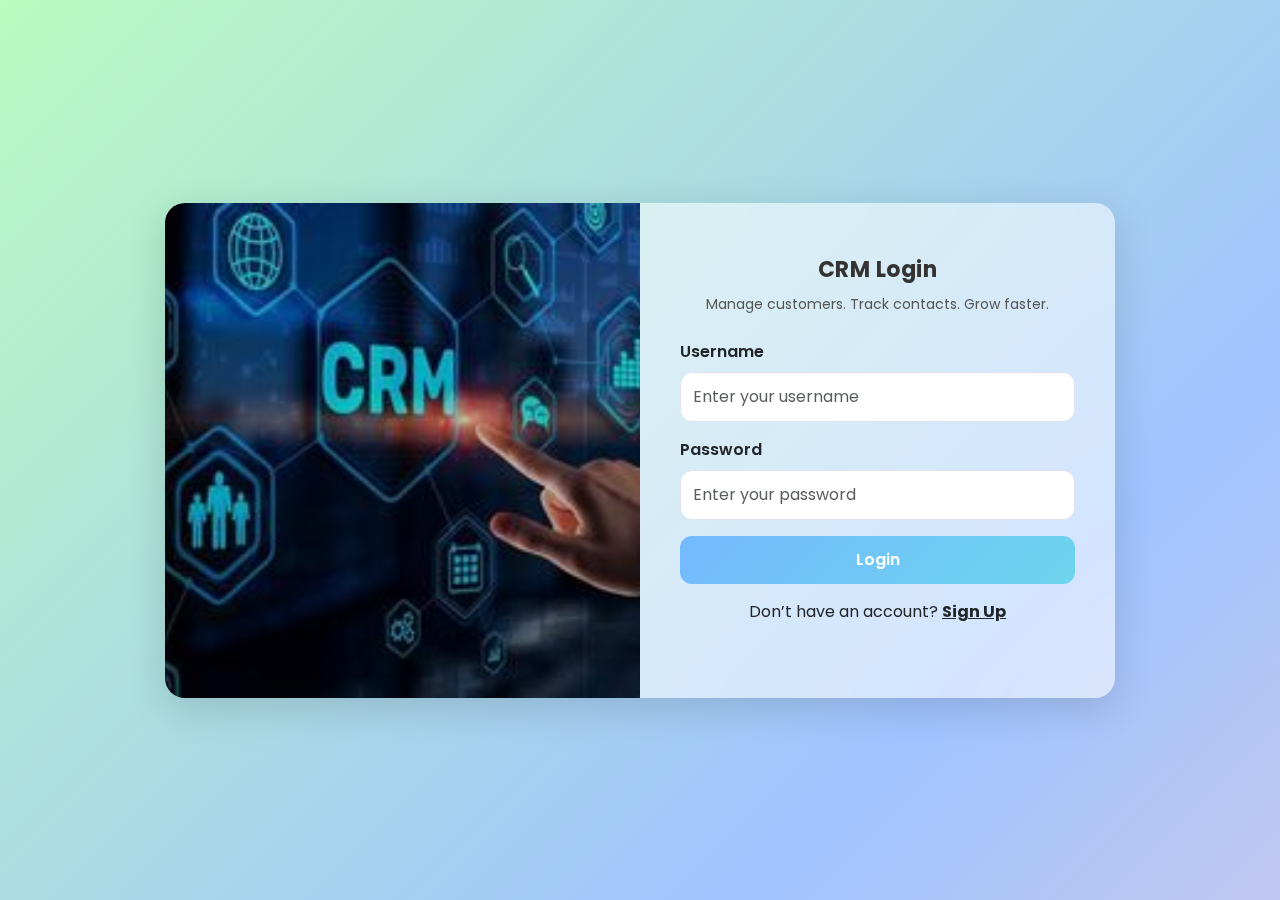
<file: app/src/main/resources/static/index.html>
<!DOCTYPE html>
<html lang="en">

<head>
  <meta charset="UTF-8">
  <title>Login</title>

  <link rel="stylesheet" href="css/styles.css">
  <link href="https://cdn.jsdelivr.net/npm/bootstrap@5.3.0/dist/css/bootstrap.min.css" rel="stylesheet">

  <style>

    /* Full-page soft pastel gradient */
    body {
      height: 100vh;
      margin: 0;
      background: linear-gradient(135deg, #b9fbc0, #a0c4ff, #ffcfd2);
      background-size: 150% 150%;
      animation: gradientMove 12s ease infinite;
    }

    @keyframes gradientMove {
      0% { background-position: 0% 50%; }
      50% { background-position: 100% 50%; }
      100% { background-position: 0% 50%; }
    }

    /* Center container */
    .login-wrapper {
      height: 100%;
      display: flex;
      justify-content: center;
      align-items: center;
      padding: 20px;
    }

    /* Glassmorphism Login Box */
    .login-container {
      width: 100%;
      max-width: 950px;
      border-radius: 20px;
      backdrop-filter: blur(18px);
      background: rgba(255, 255, 255, 0.55);
      box-shadow: 0px 10px 40px rgba(0,0,0,0.14);
      overflow: hidden;
      animation: fadeIn 0.8s ease;
    }

    @keyframes fadeIn {
      from { opacity: 0; transform: translateY(12px); }
      to   { opacity: 1; transform: translateY(0); }
    }

    /* Image side */
    .login-image {
      position: relative;
      padding: 0;
    }

    .login-image img {
      width: 100%;
      height: 100%;
      object-fit: cover;
      filter: brightness(0.85);
    }

    .image-overlay {
      position: absolute;
      top: 0;
      height: 100%;
      width: 100%;
      background: linear-gradient(180deg, transparent, rgba(0,0,0,0.2));
    }

    /* Form section */
    .login-form-section {
      padding: 50px 40px;
    }

    .brand-title {
      font-size: 22px;
      font-weight: 700;
      color: #333;
      text-align: center;
      margin-bottom: 8px;
      letter-spacing: 0.5px;
    }

    .brand-subtext {
      text-align: center;
      font-size: 14px;
      color: #555;
      margin-bottom: 25px;
    }

    .form-control {
      background: #ffffff;
      border-radius: 12px;
      border: 1px solid #dfe3eb;
      padding: 12px;
      font-size: 16px;
    }

    .form-control:focus {
      border-color: #74b9ff;
      box-shadow: 0 0 6px rgba(116, 185, 255, 0.5);
    }

    .btn-login {
      background: linear-gradient(135deg, #74b9ff, #6dd5ed);
      border: none;
      padding: 12px 18px;
      border-radius: 12px;
      font-weight: 600;
      width: 100%;
      color: #fff;
      font-size: 16px;
      transition: 0.2s;
    }

    .btn-login:hover {
      background: linear-gradient(135deg, #4fa3f7, #54c0e8);
      transform: translateY(-2px);
      box-shadow: 0 6px 14px rgba(0,0,0,0.15);
    }

    #loginMessage {
      font-weight: 600;
    }
  </style>
</head>

<body>

  <div class="login-wrapper">

    <div class="row login-container g-0">

      <!-- Left Image -->
      <div class="col-md-6 login-image">
        <img 
          src="images/crm-customer-relationship-management-customer-orientation-concept-photo.jpg"
          alt="Login Image">
        <div class="image-overlay"></div>
      </div>

      <!-- Right Login Form -->
      <div class="col-md-6 login-form-section d-flex flex-column justify-content-center">

        <div class="brand-title">CRM Login</div>
        <div class="brand-subtext">Manage customers. Track contacts. Grow faster.</div>

        <form id="loginForm" onsubmit="login(event)">

          <div class="mb-3">
            <label for="username" class="form-label fw-semibold">Username</label>
            <input 
              type="text" 
              id="username" 
              class="form-control"
              placeholder="Enter your username"
              required>
          </div>

          <div class="mb-3">
            <label for="password" class="form-label fw-semibold">Password</label>
            <input 
              type="password" 
              id="password" 
              class="form-control"
              placeholder="Enter your password"
              required>
          </div>

          <button type="submit" class="btn-login mb-3">Login</button>

          <p class="text-center">
            Don’t have an account?
            <a href="users.html" class="fw-bold text-dark">Sign Up</a>
          </p>

        </form>

        <div id="loginMessage" class="text-center mt-2"></div>

      </div>
    </div>

  </div>

  <script src="js/login.js"></script>
</body>

</html>
</file>
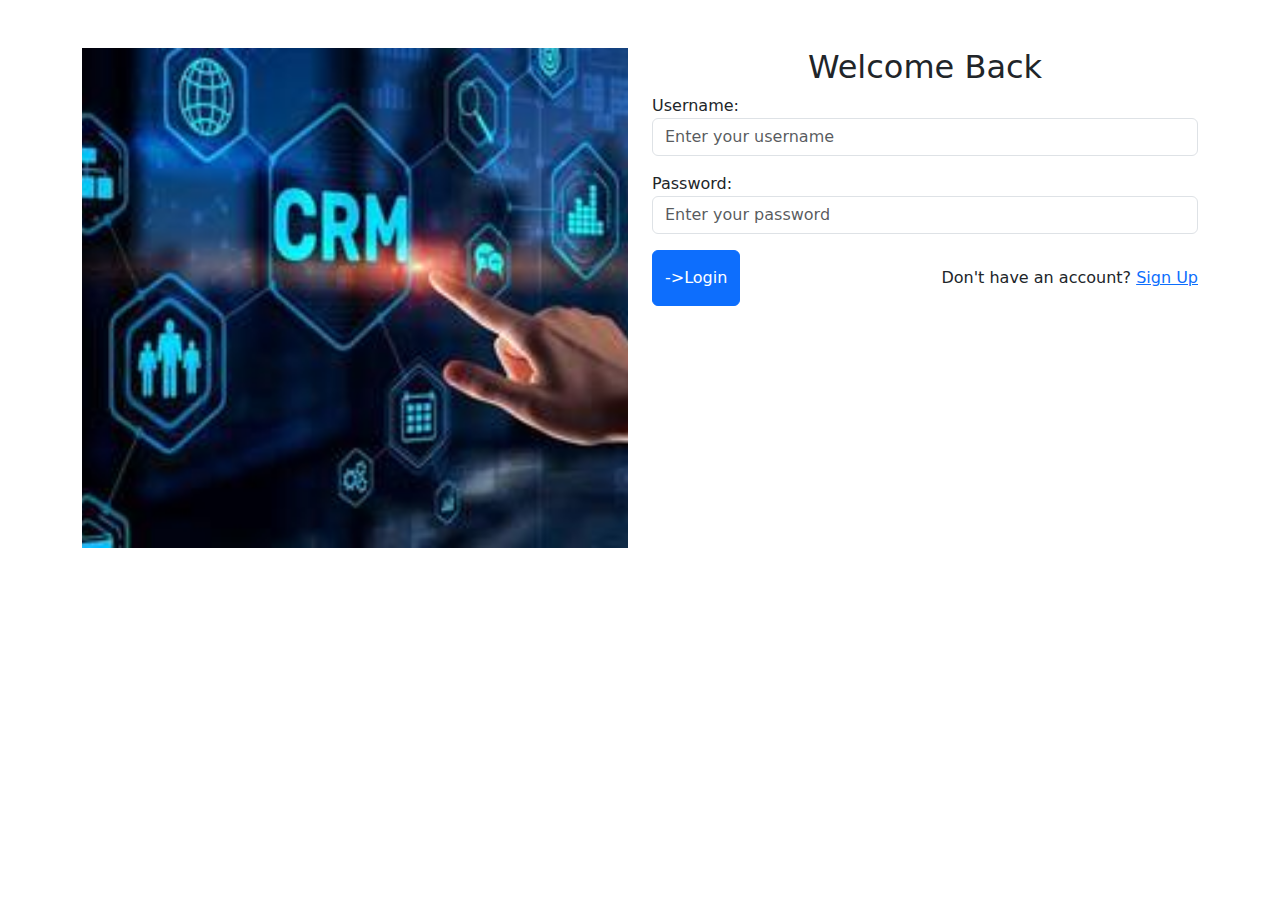
<file: dashboard/src/main/resources/static/index.html>
<!DOCTYPE html>
<html>
<head>
  <meta charset="UTF-8">
  <title>Login</title>
  <link rel="stylesheet" href="css/styles.css">
  <link href="https://cdn.jsdelivr.net/npm/bootstrap@5.3.0/dist/css/bootstrap.min.css" rel="stylesheet">
</head>
<body class="container mt-5">
  <div class="row">
    <div class="col-md-6">
      <img src="images/crm-customer-relationship-management-customer-orientation-concept-photo.jpg" alt="Login Image"  class="img-fluid h-100" style="min-height: 500px; object-fit: cover;">
    </div>
    <div class="col-md-6">
      <h2 class="text-center">Welcome Back</h2>
      <div class="mb-3">
        <label>Username:</label>
        <input type="text" id="username" class="form-control" placeholder="Enter your username">
      </div>
  <div class="mb-3">
    <label>Password:</label>
    <input type="password" id="password" class="form-control" placeholder="Enter your password">
  </div>
  <div class="d-flex justify-content-between">
    <button class="btn btn-primary" onclick="login()">->Login</button>
    <p class="mt-3">Don't have an account? <a href="users.html">Sign Up</a></p>
  </div>
  <script src="js/login.js"></script>
</body>
</html>
</file>
<file: app/src/main/resources/static/css/styles.css>
/* ----------------------------------------------------------
   Pastel Modern CRM UI
   Light background + pastel card accents
   100% compatible with your existing JS
-----------------------------------------------------------*/

/* Base font */
@import url('https://fonts.googleapis.com/css2?family=Poppins:wght@300;400;500;600;700&display=swap');

* {
  font-family: "Poppins", sans-serif;
  box-sizing: border-box;
}

/* Page background */
body {
  background: #c9a2b8;
  color: #333;
}

/* Sidebar Navigation (Clean pastel look) */
nav {
  min-height: 100vh;
  width: 240px;
  background: #f3a2a5;
  border-right: 2px solid #eef2f5;
  padding: 20px;
}

.nav-link {
  padding: 10px 12px;
  margin-bottom: 6px;
  border-radius: 8px;
  font-weight: 500;
  color: #333 !important;
}

.nav-link:hover {
  background: #e6f4ff;
  color: #0077cc !important;
}

/* Main content */
.main-content {
  margin-left: 40px;
  padding: 20px;
}

/* Form controls */
.form-control {
  border-radius: 8px;
  border: 1px solid #ddd;
}

.form-control:focus {
  border-color: #74b9ff;
  box-shadow: 0 0 4px rgba(52, 152, 219, 0.4);
}

/* Buttons */
.btn-primary {
  background: #74b9ff;
  border: none;
  padding: 8px 16px;
  border-radius: 8px;
  font-weight: 600;
}
.btn-primary:hover {
  background: #4fa3f7;
}

.btn-warning {
  background: #ffd6a5;
  border: none;
  font-weight: 600;
  color: #805500;
}
.btn-warning:hover {
  background: #ffca88;
}

.btn-danger {
  background: #ffadad;
  border: none;
  font-weight: 600;
}
.btn-danger:hover {
  background: #ff8f8f;
}

/* Cards – pastel themed */
.card {
  border: none;
  border-radius: 16px;
  box-shadow: 0px 4px 14px rgba(0, 0, 0, 0.06);
  padding: 15px;
}

.card.mint { background: #a8e6cf; }
.card.sky  { background: #a0c4ff; }
.card.peach { background: #ffd6a5; }
.card.lavender { background: #cdb4db; }

.card-title {
  font-weight: 700;
}

.card-text {
  font-size: 26px;
  font-weight: bold;
}

/* Table styling */
.table {
  background: #f1f3bb;
  border-radius: 12px;
  overflow: hidden;
}

.table thead {
  background: #f1f3bb;
}

.table th {
  font-weight: 600;
}

.table tbody tr:hover {
  background: #f1f5f9;
}

/* Login Page */
.login-card {
  background: #ffffff;
  border-radius: 16px;
  padding: 30px;
  box-shadow: 0px 4px 18px rgba(0, 0, 0, 0.08);
}

.login-image {
  border-radius: 12px;
}

/* Lists */
.list-group-item {
  border: none;
  background: #fff;
  border-radius: 8px !important;
  margin-bottom: 6px;
  box-shadow: 0px 2px 8px rgba(0, 0, 0, 0.05);
}

/* Search box */
#searchBox {
  border-radius: 8px;
  border: 1px solid #ccc;
}

/* Responsive sidebar */
@media (max-width: 992px) {
  nav {
    position: relative;
    width: 100%;
    min-height: auto;
    border-right: none;
    border-bottom: 2px solid #eef2f5;
  }
  .main-content {
    margin-left: 0;
  }
}

.card.lemon {
  background: #fff9c4; /* soft lemon yellow */
  border: none;
  border-radius: 16px;
  box-shadow: 0px 4px 14px rgba(0, 0, 0, 0.06);
}
</file>
<file: dashboard/src/main/resources/static/css/styles.css>
body {
  background-color: #121212;
  color: #ffffff;
}

nav {
  min-height: 100vh;
  background-color: #000000;
  border-right: 1px solid #2a2a2a;
}

.nav-link:hover {
  background-color: #343a40;
  border-radius: 5px;
}

.card {
  border: none;
  border-radius: 10px;
}

.card .card-text {
  font-size: 24px;
  font-weight: bold;
}
</file>
